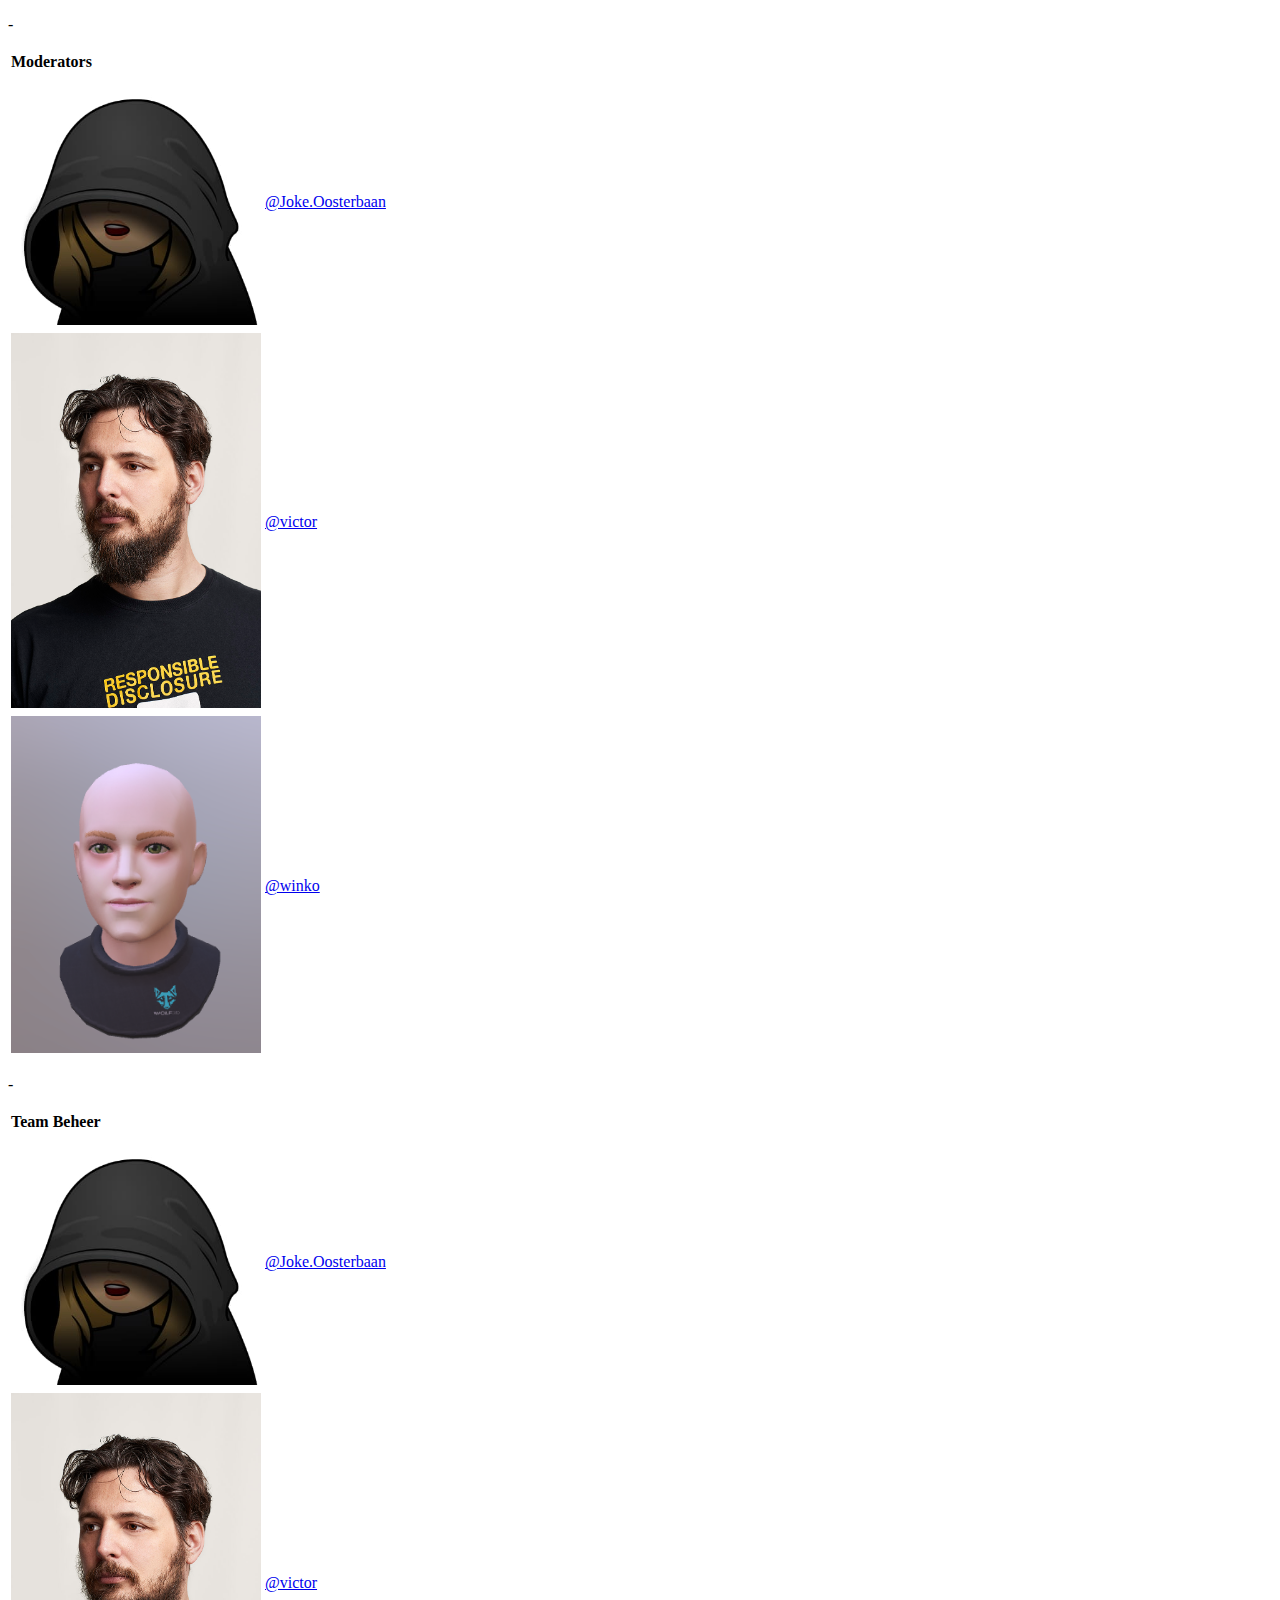
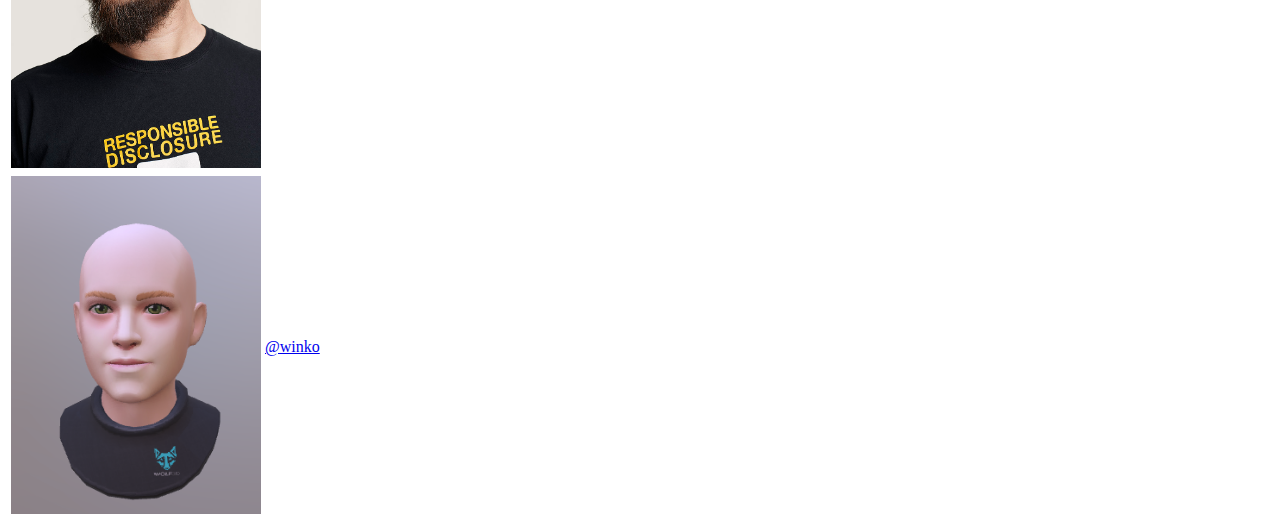
<file: docs/organisatie/index.html>
<!doctype html>
<html>
<head>
  <meta charset="utf-8">
  <title>Rijkslounge Initiatief</title>
</head>
<body>
<p>-</p>
<table>
  <tr>	
	<td span=2><b>Moderators</b></td>
  </tr>	
  <tr>
    <td><img src="JokeOosterbaan.jpg" alt="Joke Oosterbaan" width="250"></td>
    <td><a href="https://c.rijkslounge.nl/direct/Joke.Oosterbaan">@Joke.Oosterbaan</a></td>
  </tr>
  <tr>
    <td><img src="VictorGevers-by-Tobias_Groenland.jpg" alt="Victor Gevers" width="250"></td>
    <td><a href="https://c.rijkslounge.nl/direct/victor">@victor</a></td>
  </tr>
  <tr>
    <td><img src="WinkoErades.png" alt="Winko Erades" width="250"></td>
    <td><a href="https://c.rijkslounge.nl/direct/winko">@winko</a></td>
  </tr>	
</table> 
<p>-</p>
<table>
  <tr>	
	<td span=2><b>Team Beheer</b></td>
  </tr>	
  <tr>
    <td><img src="JokeOosterbaan.jpg" alt="Joke Oosterbaan" width="250"></td>
    <td><a href="https://c.rijkslounge.nl/direct/Joke.Oosterbaan">@Joke.Oosterbaan</a></td>
  </tr>
  <tr>
    <td><img src="VictorGevers-by-Tobias_Groenland.jpg" alt="Victor Gevers" width="250"></td>
    <td><a href="https://c.rijkslounge.nl/direct/victor">@victor</a></td>
  </tr>
  <tr>
    <td><img src="WinkoErades.png" alt="Winko Erades" width="250"></td>
    <td><a href="https://c.rijkslounge.nl/direct/winko">@winko</a></td>
  </tr>	
</table> 
</body>
</html>
</file>
